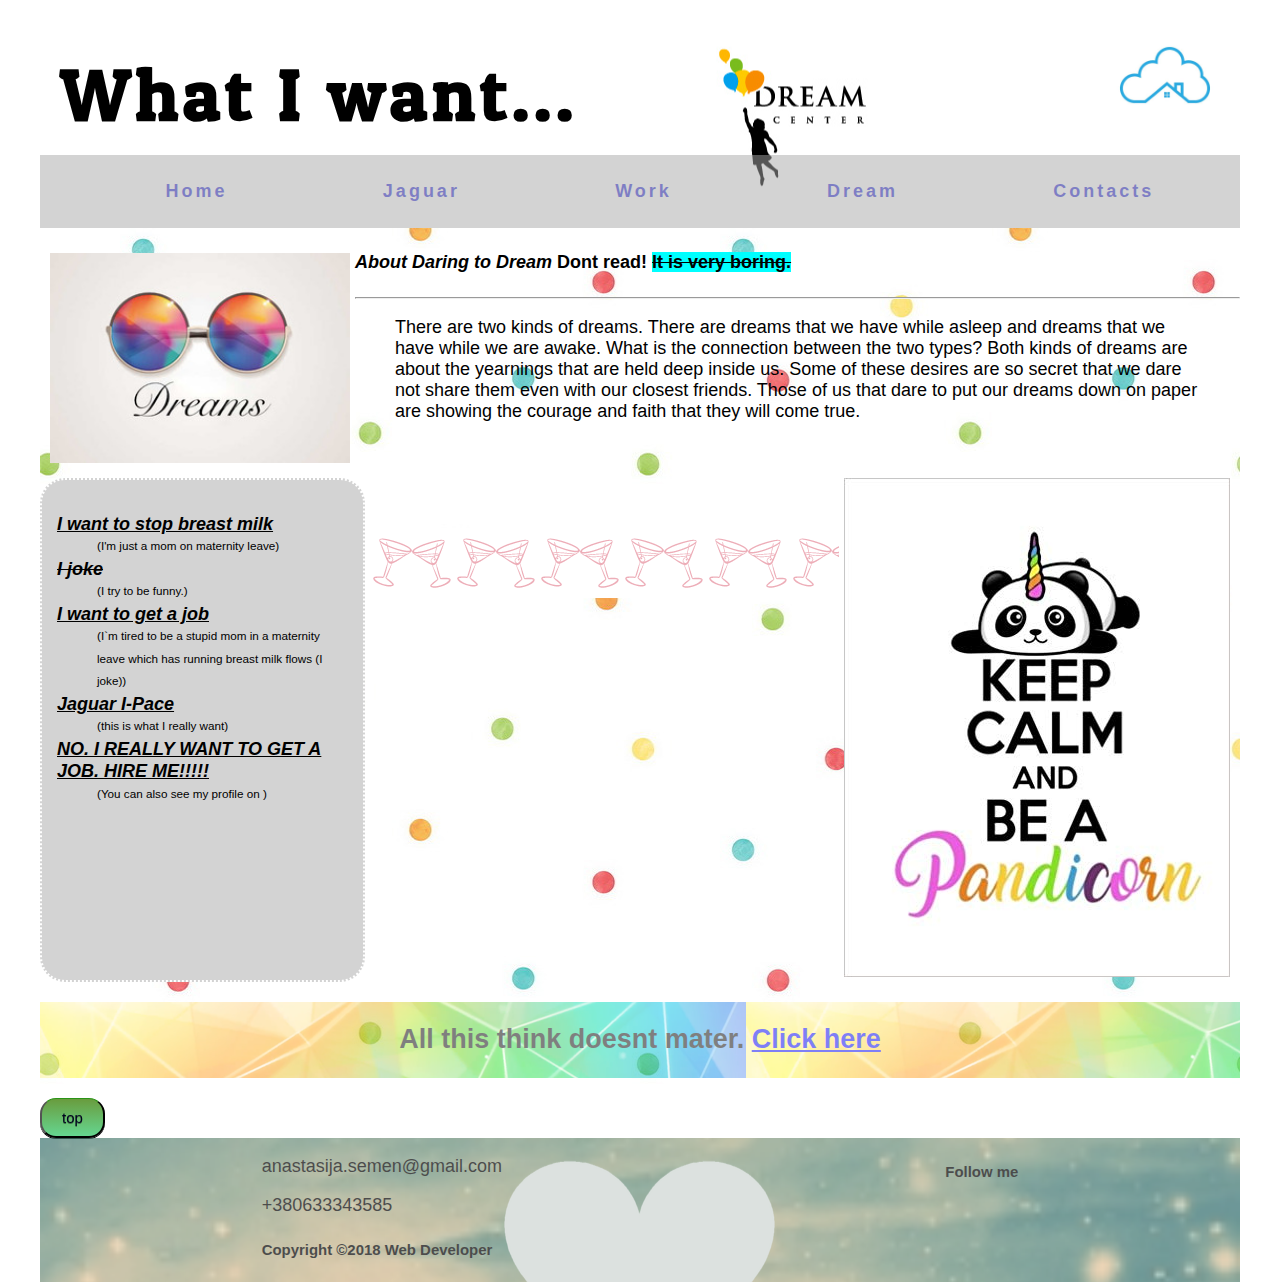
<file: index.html>
<!DOCTYPE html>
<html lang="en">

<head>
    <meta charset="UTF-8">
    <meta name="viewport" content="width=device-width, initial-scale=1.0">
    <meta http-equiv="X-UA-Compatible" content="ie=edge">
    <title>Jaguar</title>
    <link rel="stylesheet" href="https://use.fontawesome.com/releases/v5.4.1/css/all.css" integrity="sha384-5sAR7xN1Nv6T6+dT2mhtzEpVJvfS3NScPQTrOxhwjIuvcA67KV2R5Jz6kr4abQsz"
        crossorigin="anonymous">
    <link rel="stylesheet" href="css/index.css">
    <link rel="icon" type="image/png" sizes="16x16" href="images/favicon-16x16.png">
</head>

<body class="page">
    <header>
        <div class="name_of_site">
            <h1>What I want...</h1>
            <a href="#"> <img src="images/logo.jpg" alt="cloudlet" width="150" height="150"> </a>
        </div>
        <nav class="another_page_site">
            <ul>
                <li><a href="#">Home</a></li>
                <li><a href="jaguar.html">Jaguar</a></li>
                <li><a href="work.html">Work</a></li>
                <li><a href="dream.html">Dream</a></li>
                <li><a href="contacts.html" target="_blank">Contacts</a></li>
            </ul>
        </nav>
        <!-- <h2>How to <a href="how_to_get/work.html">get</a> it</h2> -->
    </header>
    <div class="main_background">
        <main class="grid_layout">
            <article class="smth_about_dreams">
                <h4><i>About Daring to Dream</i>
                    Dont read! <span class="detailed_description">It is very boring.</span>
                </h4>
                <hr>
                <blockquote>There are two kinds of dreams. There are dreams that we have while asleep and dreams that we
                    have while we are awake. What is the connection between the two types? Both kinds of dreams are about
                    the yearnings that are held deep inside us. Some of these desires are so secret that we dare not share
                    them even with our closest friends. Those of us that dare to put our dreams down on paper are showing
                    the courage and faith that they will come true.
                </blockquote>
            </article>
            <img class="glasses" src="images/glass.jpg" alt="colorfull glasses" width="300">
            <article class="list_of_dreams main_box">
                <dl>
                    <dt>I want to stop breast milk</dt>
                    <dd>(I'm just a mom on maternity leave)</dd>
                    <dt id="joke">I joke</dt>
                    <dd>(I try to be funny.)</dd>
                    <dt>I want to get a job</dt>
                    <dd>(I`m tired to be a stupid mom in a maternity leave which has running breast milk flows (I joke))</dd>
                    <dt>Jaguar I-Pace</dt>
                    <dd>(this is what I really want)</dd>
                    <dt>NO. I REALLY WANT TO GET A JOB. HIRE ME!!!!!</dt>
                    <dd>(You can also see my profile on <a href="https://github.com/anastasijaSemen"><i class="fab fa-github"></i></a>)</dd>
                </dl>
            </article>
            <article class="map_of_site">
                    <iframe width="460" height="315" src="https://www.youtube.com/embed/lOqtNHuFq5k"
                     frameborder="0" allow="autoplay; encrypted-media" allowfullscreen></iframe>
            </article>
            <article class="keep_calm">
                <img src="images/keep_calm.jpg" alt="Keep calm and do what you want">
            </article>
            <div class="reall_dream">
                <h2 class="box_model">All this think doesnt mater. <a href="dream.html">Click here</a></h2>
            </div>
        </main>
    </div>
    <div id="top">
        <form action="index.html">
            <button type="submit" class="top position">top</button>
        </form>
    </div>
    <footer>
        <div>
            <p>anastasija.semen@gmail.com</p>
            <a href="tel:+380633343585" id="tel">
                +380633343585
            </a>
            <h5 class="copyright">Copyright ©2018 Web Developer</h5>
        </div>
        <div>
            <h5>Follow me</h5>
            <nav><a href="https://github.com/anastasijaSemen"><i class="fab fa-github"></i></a>
                <a href="https://www.facebook.com/anastasija.semen"><i class="fab fa-facebook-square"></i></a>
                <a href="https://www.linkedin.com/in/anastasija-semen-b1060b148/"><i class="fab fa-linkedin-in"></i></a>
            </nav>
        </div>

    </footer>
</body>

</html>
</file>
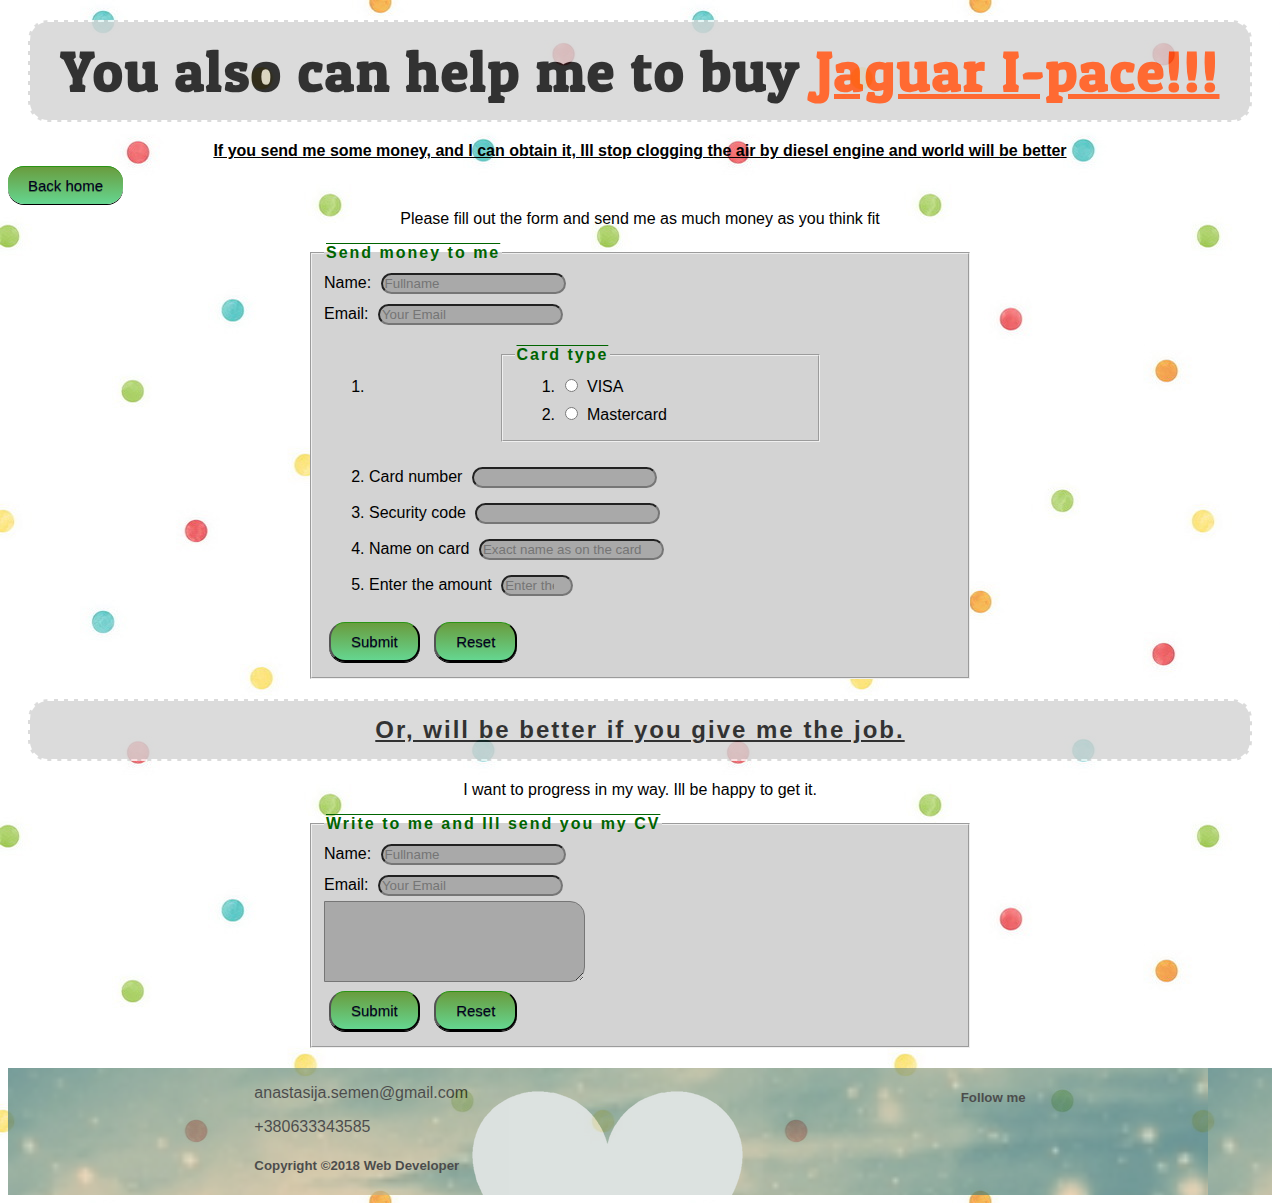
<file: contacts.html>
<!DOCTYPE html>
<html lang="en">

<head>
    <meta charset="UTF-8">
    <meta name="viewport" content="width=device-width, initial-scale=1.0">
    <meta http-equiv="X-UA-Compatible" content="ie=edge">
    <title>Contact us</title>
    <link rel="stylesheet" href="https://use.fontawesome.com/releases/v5.4.1/css/all.css" integrity="sha384-5sAR7xN1Nv6T6+dT2mhtzEpVJvfS3NScPQTrOxhwjIuvcA67KV2R5Jz6kr4abQsz"
        crossorigin="anonymous">
    <link rel="stylesheet" href="css/index.css">
    <link rel="icon" type="image/png" sizes="16x16" href="images/favicon-16x16.png">
    <link rel="stylesheet" href="css/contacts.css">
</head>

<body>
    <article>
        <h1>You also can help me to buy <a href="jaguar.html">Jaguar I-pace!!!</a> </h1>

        <p>
            If you send me some money, and I can obtain it, Ill stop clogging the air by diesel engine and
            <b>world will be better</b>
        </p>
        <i class="fas fa-angle-double-left"></i>
        <i class="fas fa-angle-double-left"></i>
        <i class="fas fa-angle-double-left"></i>
         <a href="index.html" class="top" >Back home</a>
        <p>Please fill out the form and send me as much money as you think fit</p>

        <form method="POST" action="https://formkeep.com/anastasija.semen@gmail.com">
            <fieldset>
                <legend id="form_to_send_money">Send money to me</legend>
                <label>Name:
                    <input type="text" name="fullname" placeholder="Fullname">
                </label>
                <br>
                <label>Email:
                    <input type="email" name="your-email" placeholder="Your Email">
                </label>
                <br>
                <ol>
                    <li>
                        <fieldset>
                            <legend>Card type</legend>
                            <ol>
                                <li>
                                    <input id="visa" name="cardtype" type="radio">
                                    <label for="visa">VISA</label>
                                </li>
                                <li>
                                    <input id="mastercard" name="cardtype" type="radio">
                                    <label for="mastercard">Mastercard</label>
                                </li>
                            </ol>
                        </fieldset>
                    </li>
                    <li>
                        <label for="cardnumber">Card number</label>
                        <input id="cardnumber" name="cardnumber" type="number" required>
                    </li>
                    <li>
                        <label for="secure">Security code</label>
                        <input id="secure" name="secure" type="number" required>
                    </li>
                    <li>
                        <label for="namecard">Name on card</label>
                        <input id="namecard" name="namecard" type="text" placeholder="Exact name as on the card" required>
                    </li>

                    <li> <label for="money">Enter the amount</label>
                        <input type="number" min="1" max="5000" id="money" name="money" placeholder="Enter the amount" required>
                    </li>
                </ol>
                <input class="top" type="submit">
                <input class="top" type="reset">
            </fieldset>
        </form>

        <!-- <img src="images/jaguar-i-pace-front-angle.png" alt="jaguar i-pace" width="50%"> -->

    </article>
    <article>
        <h2>Or, will be better if you give me the job. </h2>
        <p>I want to progress in my way. Ill be happy to get it.</p>
        <form method="POST" action="https://formkeep.com/anastasija.semen@gmail.com">
            <fieldset>
                <legend>Write to me and Ill send you my CV</legend>
                <label>Name:
                    <input type="text" name="fullname" placeholder="Fullname">
                </label>
                <br>
                <label>Email:
                    <input type="email" name="your-email" placeholder="Your Email">
                </label>
                <br>
                <textarea name="your_message" id="your_message" cols="30" rows="5"></textarea>
                <br>
                <input type="submit" class="top">
                <input type="reset" class="top">
            </fieldset>
        </form>

    </article>
    <footer>
        <div>
            <p>anastasija.semen@gmail.com</p>
            <a href="tel:+380633343585" id="tel">
                +380633343585
            </a>
            <h5 class="copyright">Copyright ©2018 Web Developer</h5>
        </div>
        <div>
            <h5>Follow me</h5>
            <nav><a href="https://github.com/anastasijaSemen"><i class="fab fa-github"></i></a>
                <a href="https://www.facebook.com/anastasija.semen"><i class="fab fa-facebook-square"></i></a>
                <a href="https://www.linkedin.com/in/anastasija-semen-b1060b148/"><i class="fab fa-linkedin-in"></i></a>
            </nav>
        </div>
    </footer>
</body>

</html>
</file>
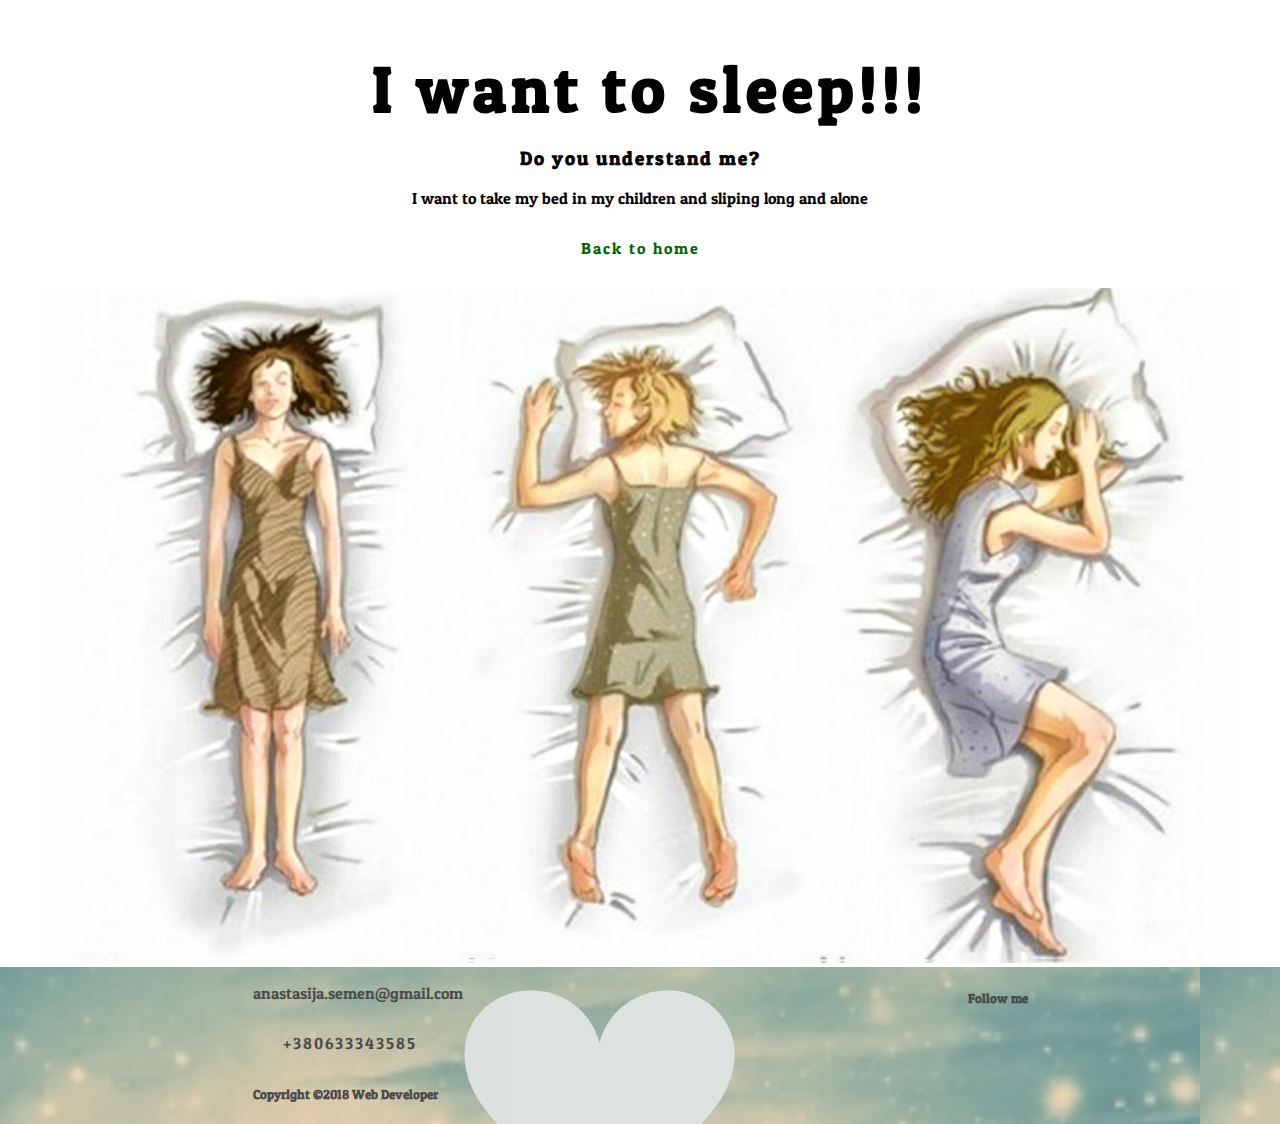
<file: dream.html>
<!DOCTYPE html>
<html lang="en">

<head>
    <meta charset="UTF-8">
    <meta name="viewport" content="width=device-width, initial-scale=1.0">
    <meta http-equiv="X-UA-Compatible" content="ie=edge">
    <title>My dream</title>
    <link rel="stylesheet" href="https://use.fontawesome.com/releases/v5.4.1/css/all.css" integrity="sha384-5sAR7xN1Nv6T6+dT2mhtzEpVJvfS3NScPQTrOxhwjIuvcA67KV2R5Jz6kr4abQsz" crossorigin="anonymous">
    <link rel="stylesheet" href="css/index.css">
    <link rel="stylesheet" href="css/dream.css">
    <link rel="icon" type="image/png" sizes="16x16" href="images/favicon-16x16.png">
</head>

<body>
    <header>
        <h1 class="dream_header">I want to sleep!!!</h1>
    </header>
    <main>
        <h3>Do you understand me?</h3>
        <p>I want to take my bed in my children and sliping long and alone</p>

        <a href="index.html"><i class="fas fa-angle-double-left"></i>
            <i class="fas fa-angle-double-left"></i>
            <i class="fas fa-angle-double-left"></i>
            Back to home</a>
        <img src="images/want_to_sleep.jpg" alt="type wich you can sleep" width="1200">
    </main>
    <footer>
        <div>
            <p>anastasija.semen@gmail.com</p>
            <a href="tel:+380633343585" id="tel">
                +380633343585
            </a>
            <h5 class="copyright">Copyright ©2018 Web Developer</h5>
        </div>
        <div>
            <h5>Follow me</h5>
            <nav><a href="https://github.com/anastasijaSemen"><i class="fab fa-github"></i></a>
                <a href="https://www.facebook.com/anastasija.semen"><i class="fab fa-facebook-square"></i></a>
                <a href="https://www.linkedin.com/in/anastasija-semen-b1060b148/"><i class="fab fa-linkedin-in"></i></a>
            </nav>
        </div>
    </footer>
</body>

</html>
</file>
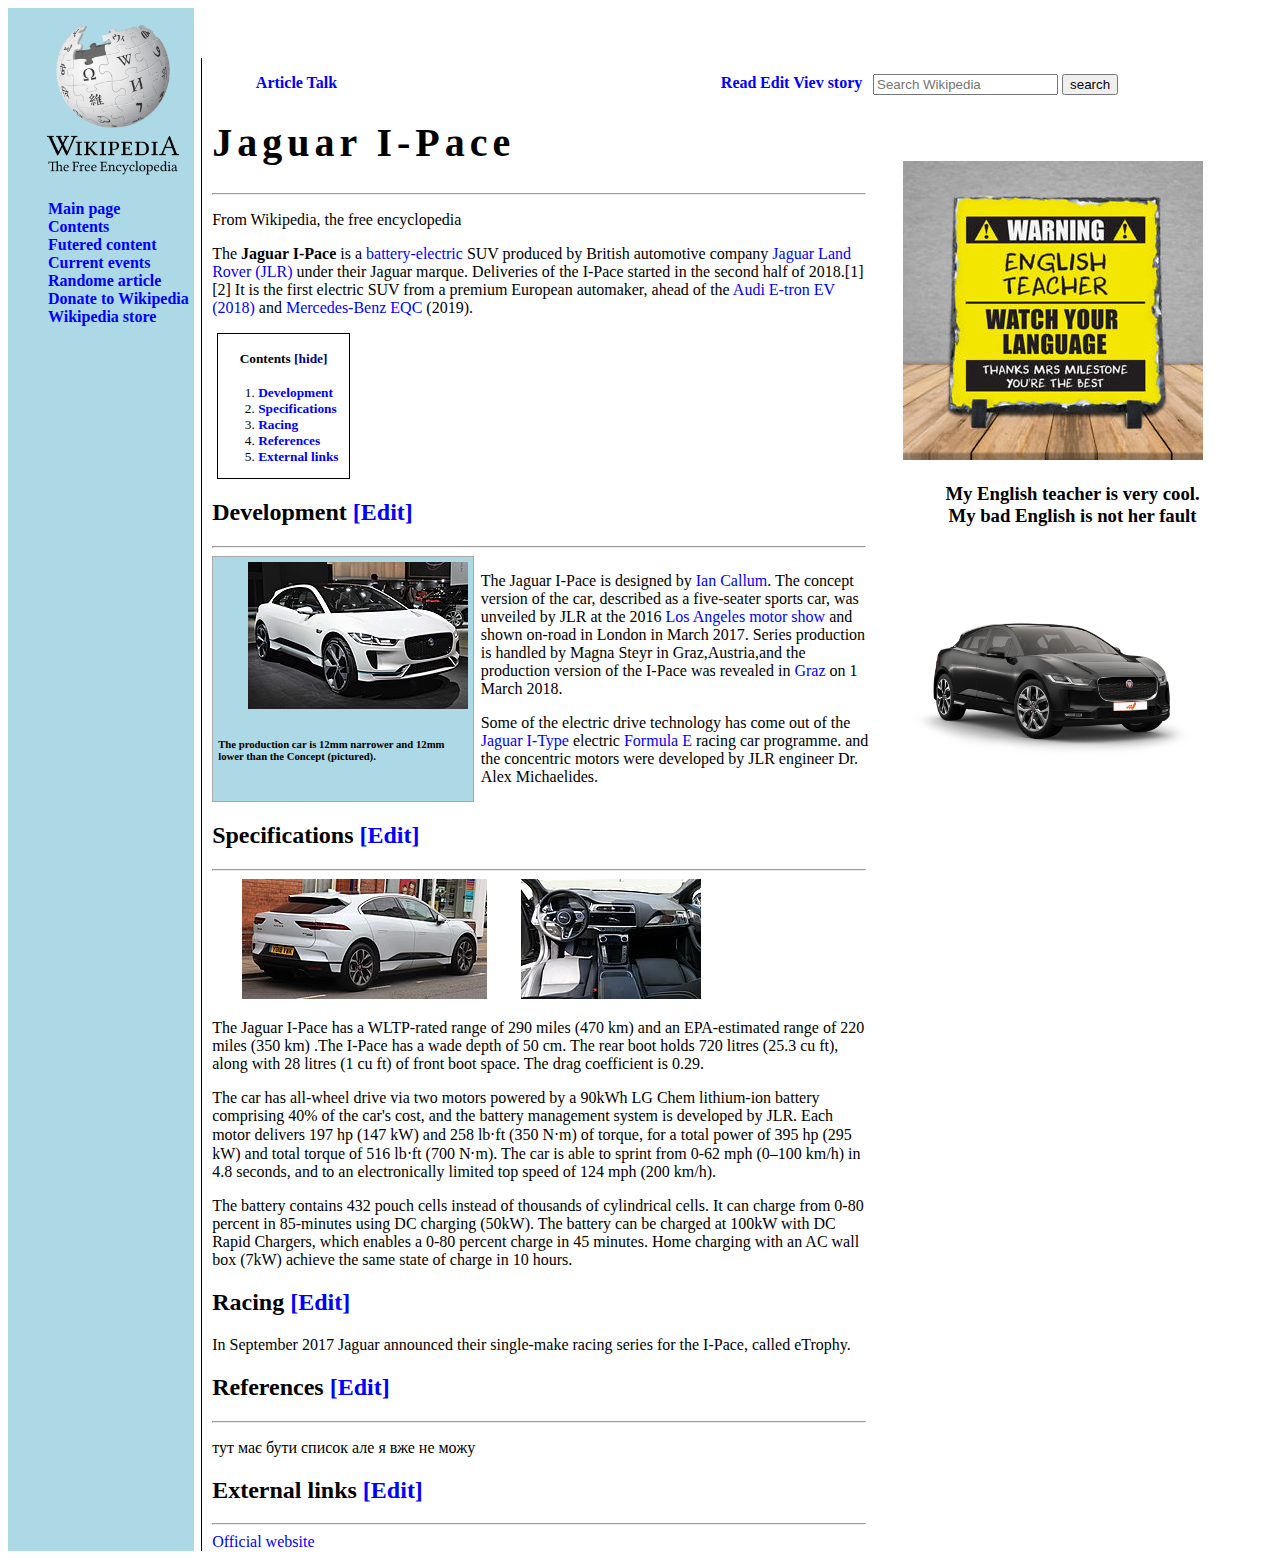
<file: jaguar.html>
<!DOCTYPE html>
<html lang="en">

<head>
    <meta charset="UTF-8">
    <meta name="viewport" content="width=device-width, initial-scale=1.0">
    <meta http-equiv="X-UA-Compatible" content="ie=edge">
    <title>Juguar I-pace</title>
    <link rel="stylesheet" href="https://use.fontawesome.com/releases/v5.4.1/css/all.css" integrity="sha384-5sAR7xN1Nv6T6+dT2mhtzEpVJvfS3NScPQTrOxhwjIuvcA67KV2R5Jz6kr4abQsz"
        crossorigin="anonymous">
    <!-- <link rel="stylesheet" href="css/index.css"> -->
    <link rel="stylesheet" href="css/jaguar.css">
    <link rel="icon" type="image/png" sizes="16x16" href="images/favicon-16x16.png">
</head>

<body>
    <div>

        <nav>
            <img src="images/wikipedia.png" alt="Wikipedia logo" width="150">
            <ul class="wiki_nav">
                <li><a href="https://en.wikipedia.org/wiki/Main_Page">Main page</a></li>
                <li><a href="https://en.wikipedia.org/wiki/Portal:Contents">Contents</a></li>
                <li><a href="https://en.wikipedia.org/wiki/Portal:Featured_content">Futered content</a></li>
                <li><a href="https://en.wikipedia.org/wiki/Portal:Current_events">Current events</a></li>
                <li><a href="https://en.wikipedia.org/wiki/From_Here_to_Eternity_(Michael_Peterson_song)">Randome article</a></li>
                <li><a href="https://donate.wikimedia.org/w/index.php?title=Special:LandingPage&country=UA&uselang=en&utm_medium=sidebar&utm_source=donate&utm_campaign=C13_en.wikipedia.org">
                        Donate to Wikipedia</a></li>
                <li><a href="https://store.wikimedia.org/">Wikipedia store</a></li>
            </ul>
        </nav>



        <article>
            <ul>
                <li><a href="#">Article</a></li>
                <li><a href="#">Talk</a></li>
                <li><a href="#">Read</a></li>
                <li><a href="#">Edit</a></li>
                <li><a href="#">Viev story</a></li>
            </ul>
            <h1>Jaguar I-Pace</h1>
            <hr>
            <p>From Wikipedia, the free encyclopedia</p>
            <p>The <b>Jaguar I-Pace</b> is a <a href="https://en.wikipedia.org/wiki/Electric_car">battery-electric</a> SUV
                produced by British automotive company
                <a href="https://en.wikipedia.org/wiki/Jaguar_Land_Rover"> Jaguar Land Rover (JLR)</a>
                under their Jaguar marque. Deliveries of the I-Pace started in the second half of 2018.[1][2] It is the first electric SUV
                from a premium European automaker, ahead of the <a href="https://en.wikipedia.org/wiki/Audi_e-tron_(2018)">
                    Audi E-tron EV (2018)</a> and
                <a href="https://en.wikipedia.org/wiki/Mercedes-Benz_EQC">Mercedes-Benz EQC</a>
                (2019).
            </p>
            <div class="anchors_page">
                <h4>Contents <a href="">[hide]</a> </h4>
                <ol>
                    <li><a href="#development"> Development</a></li>
                    <li><a href="#specifications">Specifications</a></li>
                    <li><a href="#racing">Racing</a></li>
                    <li><a href="#references">References</a></li>
                    <li><a href="#external_links">External links</a></li>
                </ol>
            </div>
            <h2 id="development">Development
                <a href="https://en.wikipedia.org/w/index.php?title=Jaguar_I-Pace&action=edit&section=1">[Edit]</a>
            </h2>
            <hr>
            <div class="block">
                <div class="picture_development">
                    <img src="images/development.jpg" alt="white jaguar">
                    <h6>The production car is 12mm narrower and 12mm lower than the Concept (pictured).</h6>
                </div>
                <div class="information_development">
                    <p>The Jaguar I-Pace is designed by <a href="https://en.wikipedia.org/wiki/Ian_Callum"> Ian Callum</a>.
                        The concept version of the car, described as a five-seater sports car, was unveiled by JLR at the
                        2016
                        <a href="https://en.wikipedia.org/wiki/LA_Auto_Show">Los Angeles motor show</a>
                        and shown on-road in London in March 2017. Series production is handled by Magna Steyr in Graz,Austria,and the production
                        version of the I-Pace was revealed in <a href="https://en.wikipedia.org/wiki/Graz">
                            Graz</a>
                        on 1 March 2018.
                    </p>
                    <p>Some of the electric drive technology has come out of the <a href="https://en.wikipedia.org/wiki/Jaguar_Racing">
                            Jaguar I-Type</a>
                        electric
                        <a href="https://en.wikipedia.org/wiki/Formula_E">Formula E </a>
                        racing car programme. and the concentric motors were developed by JLR engineer Dr. Alex Michaelides.
                    </p>
                </div>
            </div>
            <h2 id="specifications">Specifications
                <a href="https://en.wikipedia.org/w/index.php?title=Jaguar_I-Pace&action=edit&section=2">[Edit]</a>
            </h2>
            <hr>
            <img src="images/photo1.jpg" alt="jaguar car rear">
            <img src="images/photo2.jpg" alt="interior in jaguar">
            <p>The Jaguar I-Pace has a WLTP-rated range of 290 miles (470 km) and an EPA-estimated range of 220 miles (350
                km) .The I-Pace has a wade depth of 50 cm. The rear boot holds 720 litres (25.3 cu ft), along with 28 litres
                (1 cu ft) of front boot space. The drag coefficient is 0.29.</p>
            <p>The car has all-wheel drive via two motors powered by a 90kWh LG Chem lithium-ion battery comprising 40% of
                the car's cost, and the battery management system is developed by JLR. Each motor delivers 197 hp (147 kW)
                and 258 lb⋅ft (350 N⋅m) of torque, for a total power of 395 hp (295 kW) and total torque of 516 lb⋅ft (700
                N⋅m). The car is able to sprint from 0-62 mph (0–100 km/h) in 4.8 seconds, and to an electronically limited
                top speed of 124 mph (200 km/h).</p>
            <p>The battery contains 432 pouch cells instead of thousands of cylindrical cells. It can charge from 0-80 percent
                in 85-minutes using DC charging (50kW). The battery can be charged at 100kW with DC Rapid Chargers, which
                enables a 0-80 percent charge in 45 minutes. Home charging with an AC wall box (7kW) achieve the same state
                of charge in 10 hours.</p>
            <h2 id="racing">Racing
                <a href="https://en.wikipedia.org/w/index.php?title=Jaguar_I-Pace&action=edit&section=3">[Edit]</a>
            </h2>
            <p>In September 2017 Jaguar announced their single-make racing series for the I-Pace, called eTrophy.</p>
            <h2 id="references">References
                <a href="https://en.wikipedia.org/w/index.php?title=Jaguar_I-Pace&action=edit&section=4">[Edit]</a>
            </h2>
            <hr>
            <p>тут має бути список але я вже не можу</p>
            <h2 id="external_links">External links
                <a href="https://en.wikipedia.org/w/index.php?title=Jaguar_I-Pace&action=edit&section=5">[Edit]</a>
            </h2>
            <hr>
            <a href="https://www.jaguar.com/jaguar-range/i-pace/index.html">Official website</a>
        </article>

        <aside>
            <p><input type="search" name="q" placeholder="Search Wikipedia">
                <input type="submit" value="search"></p>
            <img src="images/aside.jpg" alt="English teacher watching my English">
            <h3>My English teacher is very cool. <br>
                 My bad English is not her fault</h3>
            <img src="images/jaguar-i-pace-front-angle.png" alt="black jaguar" width="300">
        </aside>
    </div>
</body>

</html>
</file>
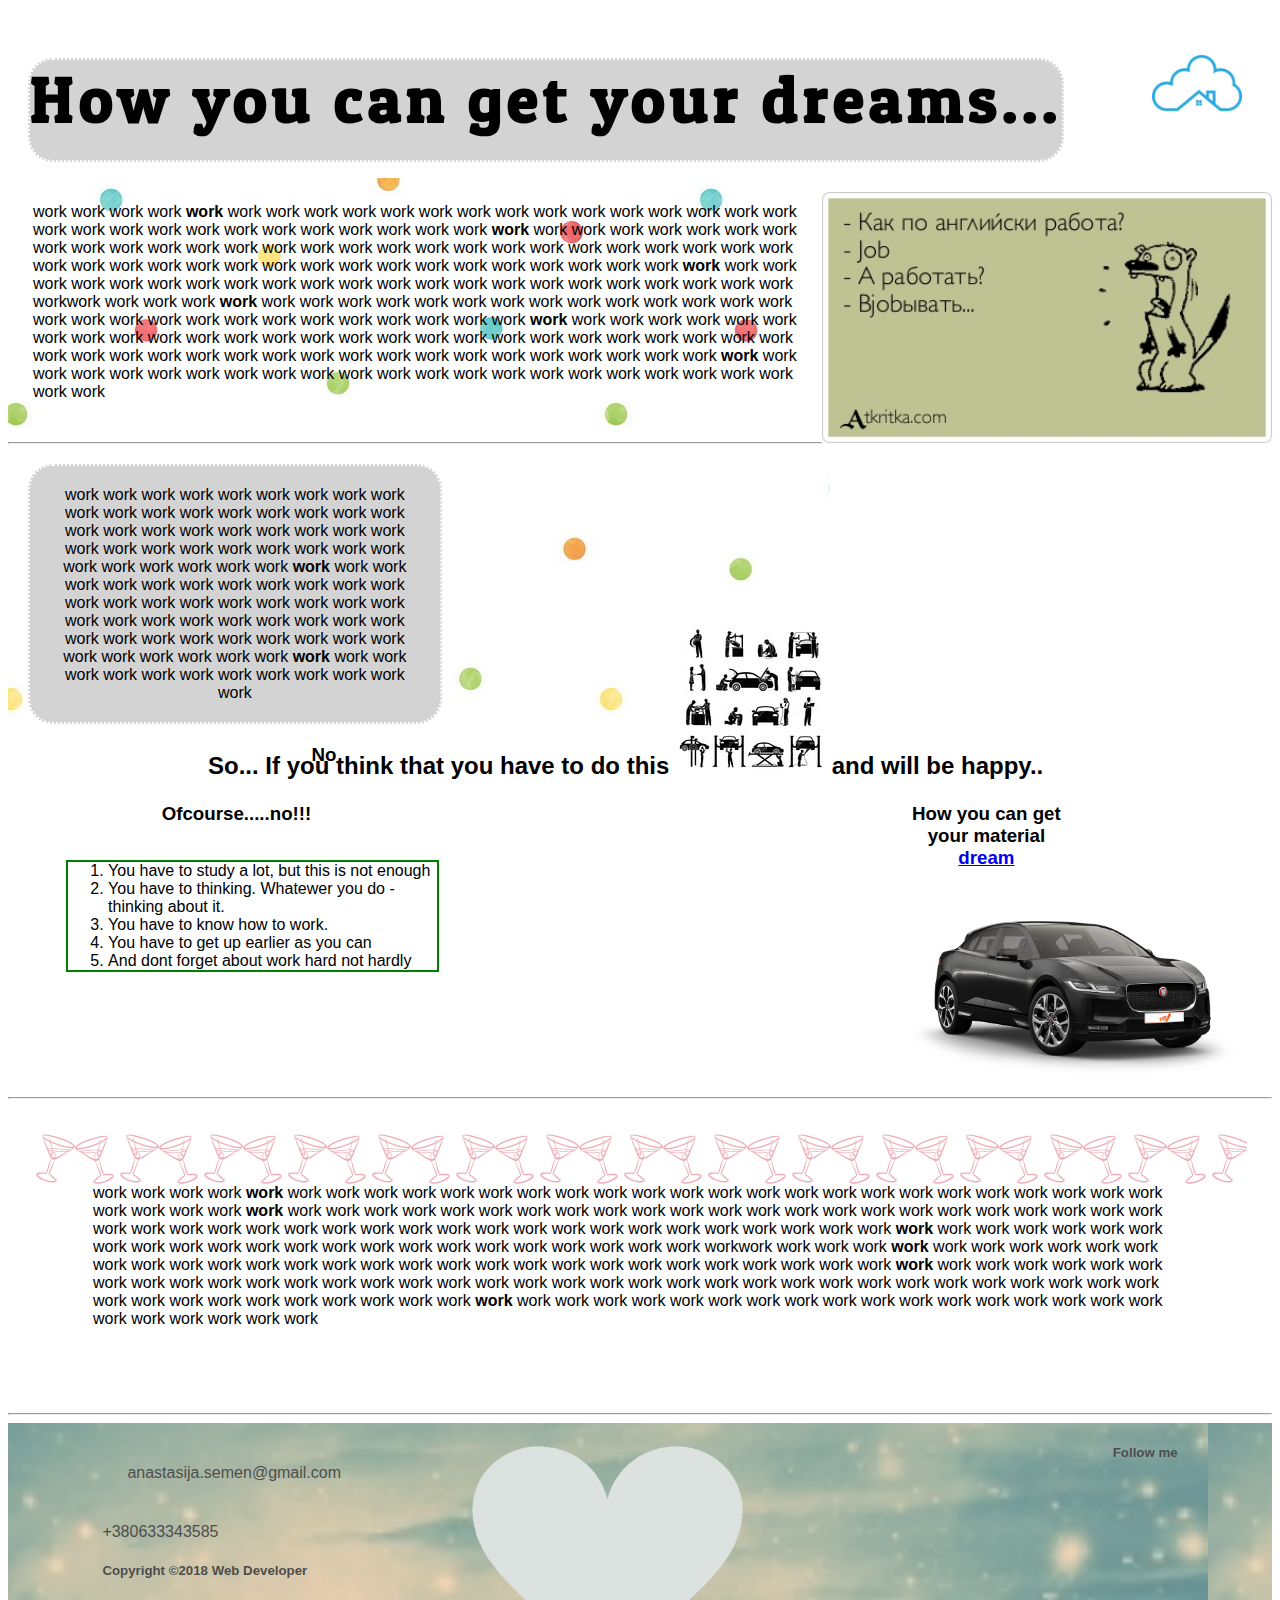
<file: work.html>
<!DOCTYPE html>
<html lang="en">

<head>
    <meta charset="UTF-8">
    <meta name="viewport" content="width=device-width, initial-scale=1.0">
    <meta http-equiv="X-UA-Compatible" content="ie=edge">
    <title>Work</title>
    <link rel="stylesheet" href="https://use.fontawesome.com/releases/v5.4.1/css/all.css" integrity="sha384-5sAR7xN1Nv6T6+dT2mhtzEpVJvfS3NScPQTrOxhwjIuvcA67KV2R5Jz6kr4abQsz"
        crossorigin="anonymous">
    <link rel="stylesheet" href="css/index.css">
    <link rel="stylesheet" href="css/work.css">
    <link rel="icon" type="image/png" sizes="16x16" href="images/favicon-16x16.png">
</head>

<body>
    <header class="how_to_get">
        <h1>How you can get your dreams...</h1>
        <a href="index.html"> <img src="images/logo.jpg" alt="back to home" width="150" height="150"></a>
    </header>
    <aside>
        <img src="images/work_in_english.jpg" alt="funny dialog" width="450">
    </aside>
    <main>
        <div class="background_image">
            <p>work work work work <b>work</b> work work work work work work work work work work work work work work work
                work work work work work work work work work work work work <b>work</b> work work work work work work work
                work work work work work work work work work work work work work work work work work work work work work
                work work work work work work work work work work work work work work work work <b>work</b> work work work
                work work work work work work work work work work work work work work work work work work work workwork work
                work work <b>work</b> work work work work work work work work work work work work work work work work work
                work work work work work work work work work work <b>work</b>
                work work work work work work work work work work work work work work work work work work work work work work work work work
                work work work work work work work work work work work work work work work work work work work <b>work</b>
                work work work work work work work work work work work work work work work work work work work work work work work
            </p>
            <hr>
            <blockquote>work work work work work work work work work work work work work work work work work work work work
                work work work work work work work work work work work work work work work work work work work work work
                work <b>work</b>
                work work work work work work work work work work work work work work work work work work work work work work work work work
                work work work work work work work work work work work work work work work work work work work <b>work</b>
                work work work work work work work work work work work work
            </blockquote>
        </div>
        <h2>So... If you think that you have to do this <img src="images/working_man.jpg" alt="Working man"> and will be
            happy..
        </h2>
        <h3>No </h3>
        <div class="flex_box">
            <div>
                <h3>Ofcourse.....no!!!</h3>
                <ol>
                    <li>You have to study a lot, but this is not enough</li>
                    <li>You have to thinking. Whatewer you do - thinking about it.</li>
                    <li>You have to know how to work.</li>
                    <li>You have to get up earlier as you can</li>
                    <li> And dont forget about work hard not hardly</li>
                </ol>
            </div>
            <div>
                <h3>How you can get your material <a href="dream.html"> dream</a></h3>
                <img src="images/jaguar-i-pace-front-angle.png" alt="juguar i-pace" width="350">
            </div>
        </div>
        <hr>
        <p class="cocktails">work work work work <b>work</b> work work work work work work work work work work work work
            work work work work work work work work work work work work work work work <b>work</b> work work work work work
            work work work work work work work work work work work work work work work work work work work work work work
            work work work work work work work work work work work work work work work work work <b>work</b> work work work
            work work work work work work work work work work work work work work work work work work work workwork work
            work work <b>work</b>
            work work work work work work work work work work work work work work work work work work work work work work work work work
            work work <b>work</b>
            work work work work work work work work work work work work work work work work work work work work work work work work work
            work work work work work work work work work work work work work work work work work work work <b>work</b>
            work work work work work work work work work work work work work work work work work work work work work work work
        </p>
        <hr>

    </main>

    <footer>
        <div>
            <p>anastasija.semen@gmail.com</p>
            <a href="tel:+380633343585" id="tel">
                +380633343585
            </a>
            <h5 class="copyright">Copyright ©2018 Web Developer</h5>
        </div>
        <div>
            <h5>Follow me</h5>
            <nav><a href="https://github.com/anastasijaSemen"><i class="fab fa-github"></i></a>
                <a href="https://www.facebook.com/anastasija.semen"><i class="fab fa-facebook-square"></i></a>
                <a href="https://www.linkedin.com/in/anastasija-semen-b1060b148/"><i class="fab fa-linkedin-in"></i></a>
            </nav>
        </div>

    </footer>
</body>

</html>
</file>
<file: css/index.css>
@import url('https://fonts.googleapis.com/css?family=Patua+One');


:root {
    font-family: sans-serif;
}
.page{
    font-size: large;
    max-width: 1200px;
    margin: auto;
}
header {
    background-image: url("../images/dream(1).jpg");
    background-repeat: no-repeat;
    background-position: 500px;
    width: 100%;
    
}
div.name_of_site{
    display: flex;
    justify-content: space-between;
}
h1{
    margin: 50px 0px 0px 20px;
    font-family: 'Patua One', cursive;
    font-size: 400%;
   letter-spacing: 5px;
}
 nav ul li {
    list-style-type: none;

}
ul li a{
    text-decoration: none; 
    letter-spacing: 3px;
    font-weight: bold;
}
li>a:link {
    color: darkblue;
}
li>a:visited {
    color: black;
}
li>a:hover {
    color: white;
}
nav ul {
    display: flex;
    justify-content: space-around;
}

.another_page_site{
    padding: 8px;
    background-color: darkgray;
    opacity: 0.5;
}
.main_background {
    background-image: url("../images/background_main.jpg");
}
.grid_layout {
    display: grid;
    grid-column: 25% 25% 25% 25%;
    grid-row: fr fr fr;
    grid-column-gap: 5px;
}
.glasses {
    grid-column-start: 1;
    grid-column-end: 2;
    grid-row-start: 1;
    grid-row-end: 2;
    margin: 25px 0px 15px 10px;
}
.smth_about_dreams {
    grid-column-start: 2;
    grid-column-end: 5;
    grid-row-start: 1;
    grid-row-end: 2;
    width: 100%;
}
.detailed_description {
    background-color: aqua;
    text-decoration-line: line-through;
}

.main_box {
    background-color: lightgray;
    border: 2px dotted white;
    border-radius: 25px;
}
.list_of_dreams {
    grid-column-start: 1;
    grid-column-end: 3;
    grid-row-start: 2;
    grid-row-end: 3;
    padding: 15px;
    }
dl {
    line-height: 125%;
}
dl>dt {
    font-style: italic;
    font-weight: bold;
    font-size: 100%;
    text-decoration-line: underline;
}
#joke {
    text-decoration-line: line-through;
}
dl>dd {
font-size: 65%;
}
.keep_calm {
    grid-column-start: 4;
    grid-column-end: 5;
    grid-row-start: 2;
    grid-row-end: 3;
    }
.map_of_site{
    padding-top: 100px;
    background-image: url("../images/cocktail.gif");
    background-repeat: repeat-x;
    letter-spacing: 2px;
    margin-top: 50px;

}
article.map_of_site h4 {
    font-weight: bold;
    color: orangered;
}
.reall_dream {
    box-sizing: border-box;
    grid-area: 3 / 1 / 4 / 5;
    margin: 20px 0;
    background-image: url("../images/real_dream_background.png");
    opacity: 0.5;
   }
.box_model{
    color:black;
    text-align: center;
}


.top {
    border-top: 1px solid #2a9415;
    background: #65d690;
    background: -webkit-linear-gradient(top, #699c3e, #65d690);
    background: -moz-linear-gradient(top, #699c3e, #65d690);
    background: -ms-linear-gradient(top, #699c3e, #65d690);
    background: -o-linear-gradient(top, #699c3e, #65d690);
    padding: 10px 20px;
    -webkit-border-radius: 16px;
    -moz-border-radius: 16px;
    border-radius: 16px;
    -webkit-box-shadow: rgba(0,0,0,1) 0 1px 0;
    -moz-box-shadow: rgba(0,0,0,1) 0 1px 0;
    box-shadow: rgba(0,0,0,1) 0 1px 0;
    text-shadow: rgba(0,0,0,.4) 0 1px 0;
    color: #020321;
    font-size: 15px;
    font-family: 'Lucida Grande', Helvetica, Arial, Sans-Serif;
    text-decoration: none;
    vertical-align: middle;
    }
 .top:hover {
    border-top-color: #0a5903;
    background: #0a5903;
    color: #ccc;
    }
 .top:active {
    border-top-color: #2e4525;
    background: #2e4525;
    }
footer {
    display: flex;
    justify-content: space-around;
    background-image: url("../images/follow_footer.png");
    opacity: 0.7;
}
div nav a {
    letter-spacing: 8px;
}
#tel {
    text-decoration: none;
    color: black;
}
</file>
<file: css/contacts.css>
body{
    background-image: url("../images/background_main.jpg");
}

h1{
    font-size: 350%;
}

h1, h2{
    font-weight: bold;
    letter-spacing: 2px;
    text-align: center;
    background-color: lightgrey;
    opacity: 0.8;
    border-radius: 20px;
    border: dashed white 2px;
    margin: 20px;
    padding: 15px;
    }
h1 + p, h2{
    text-align: center;
    font-weight: bolder;
    text-decoration-line: underline;
}
p {
    text-align: center;
} 

fieldset {
    margin-left: auto;
    margin-right: auto;
    width: 50%;
    background-color: lightgrey;
    margin-bottom: 20px;
}
h1 > a {
    color: orangered;
}
legend {
    color: darkgreen;
    font-weight: bolder;
    letter-spacing: 2px;
    text-decoration-line: overline; 
}
li, input {
   margin: 5px; 
}
 input {
     border-radius: 20px;
     background-color: darkgray;
 }

 #your_message {
     border: 0px 15px 15px 0px;
 }
 textarea{
     background-color: darkgray;
     border-radius: 0px 15px 15px 0px;
 }
</file>
<file: css/dream.css>
body {
    font-family: 'Patua One', cursive;
    width: 1200 px;
    margin: auto;
}

header{
background-image: none;
} 
h1.dream_header {
    display: flex;
    justify-content: center;
    font-size: 400%;
    letter-spacing: 5px;

}
main {
    display: block;
    text-align: center;
}
h3 {
    letter-spacing: 2px;
}
p + a {
    text-decoration: none;
    color: darkgreen;
    letter-spacing: 2px;
    margin: 20px;
    padding: 10px;
}
a{ 
    display: block;
}
a:hover{
    background-color: lightgrey;
    color: black;
}
</file>
<file: css/jaguar.css>
body{
    font-family: initial;
    letter-spacing: initial;
}
nav {
    background-color: lightblue;
}

a {
    text-decoration: none;
    color: blue;
}

a:hover{
    text-decoration-line: underline;
}

a:visited{
    color: darkblue;
}

img{
   margin-left: 30px;
}

ul li {
    font-family: 'Times New Roman', Times, serif;
    list-style-type: none;
}

li a {
    text-decoration: none;
    font-weight: bold;
}
div {
    display: grid;
    grid-template-columns: 0.7fr 2.5fr 1.5fr;
    grid-column-gap: 7px;
}

article {
    margin-top: 50px;
    border-left: 1px solid black; 
    padding-left: 10px;
} 

article ul {
    display: flex;
    justify-content: space-evenly;
}

article ul li:nth-child(2){
    margin-right: 230px;
}
article ul li:nth-child(3){
    margin-left: 150px;
}
h1{
    font-size: 250%;
    letter-spacing: 5px;
}
.anchors_page{
    display: block;
    padding: 0px;
    margin: 5px;
    border: 1px solid black;
    width: 20%;
    font-size: smaller;
}
h4{
    text-align: center;
}
.block {
    display: grid;
    grid-template-columns: 40% 60%;
    
}


.picture_development{
    display: block;
    grid-area: 1/1;
    border: 1px solid darkgray;
    padding: 5px;
    background-color: lightblue;
}
.information_development{
    display: block;
    grid-area: 1/2;
}
aside {
    margin-top: 50px;
}
aside h3{
    text-align: center;
}
aside img {
    margin-top: 50px;
}
</file>
<file: css/work.css>
h1{
    background-color: lightgray;
    border: 2px dotted white;
    border-radius: 25px;
}

.how_to_get{
    display: flex;
    justify-content: space-between;
    background-image: none;
}
.background_image{
    background-image: url("../images/background_main.jpg");
}
h2, h3 {
    text-align: center;
}
p {
    padding: 25px;
}
blockquote{
    position: relative;
    text-align: center;
    width: 45%;
    
    margin: 20px;
    padding: 20px;background-color: lightgray;
    border: 2px dotted white;
    border-radius: 25px;
}
h2 {
    position: absolute;
    margin-top: -120px;
    margin-left: 200px;
}
ol {
    margin: 35px;
    border: 2px  double green;
    width: 40%;

}
.flex_box{
    display: flex;
    justify-content: space-around;
}
div:first-child{
    width: 65%
}
h3{
    width: 50%;
    justify-content: right;
}

p.cocktails{
    margin: 25px;
    padding: 60px;
    background-image: url("../images/cocktail.gif");
    background-repeat: repeat-x;
}
aside {
    float: right;
    margin-top: 30px;
}
</file>
